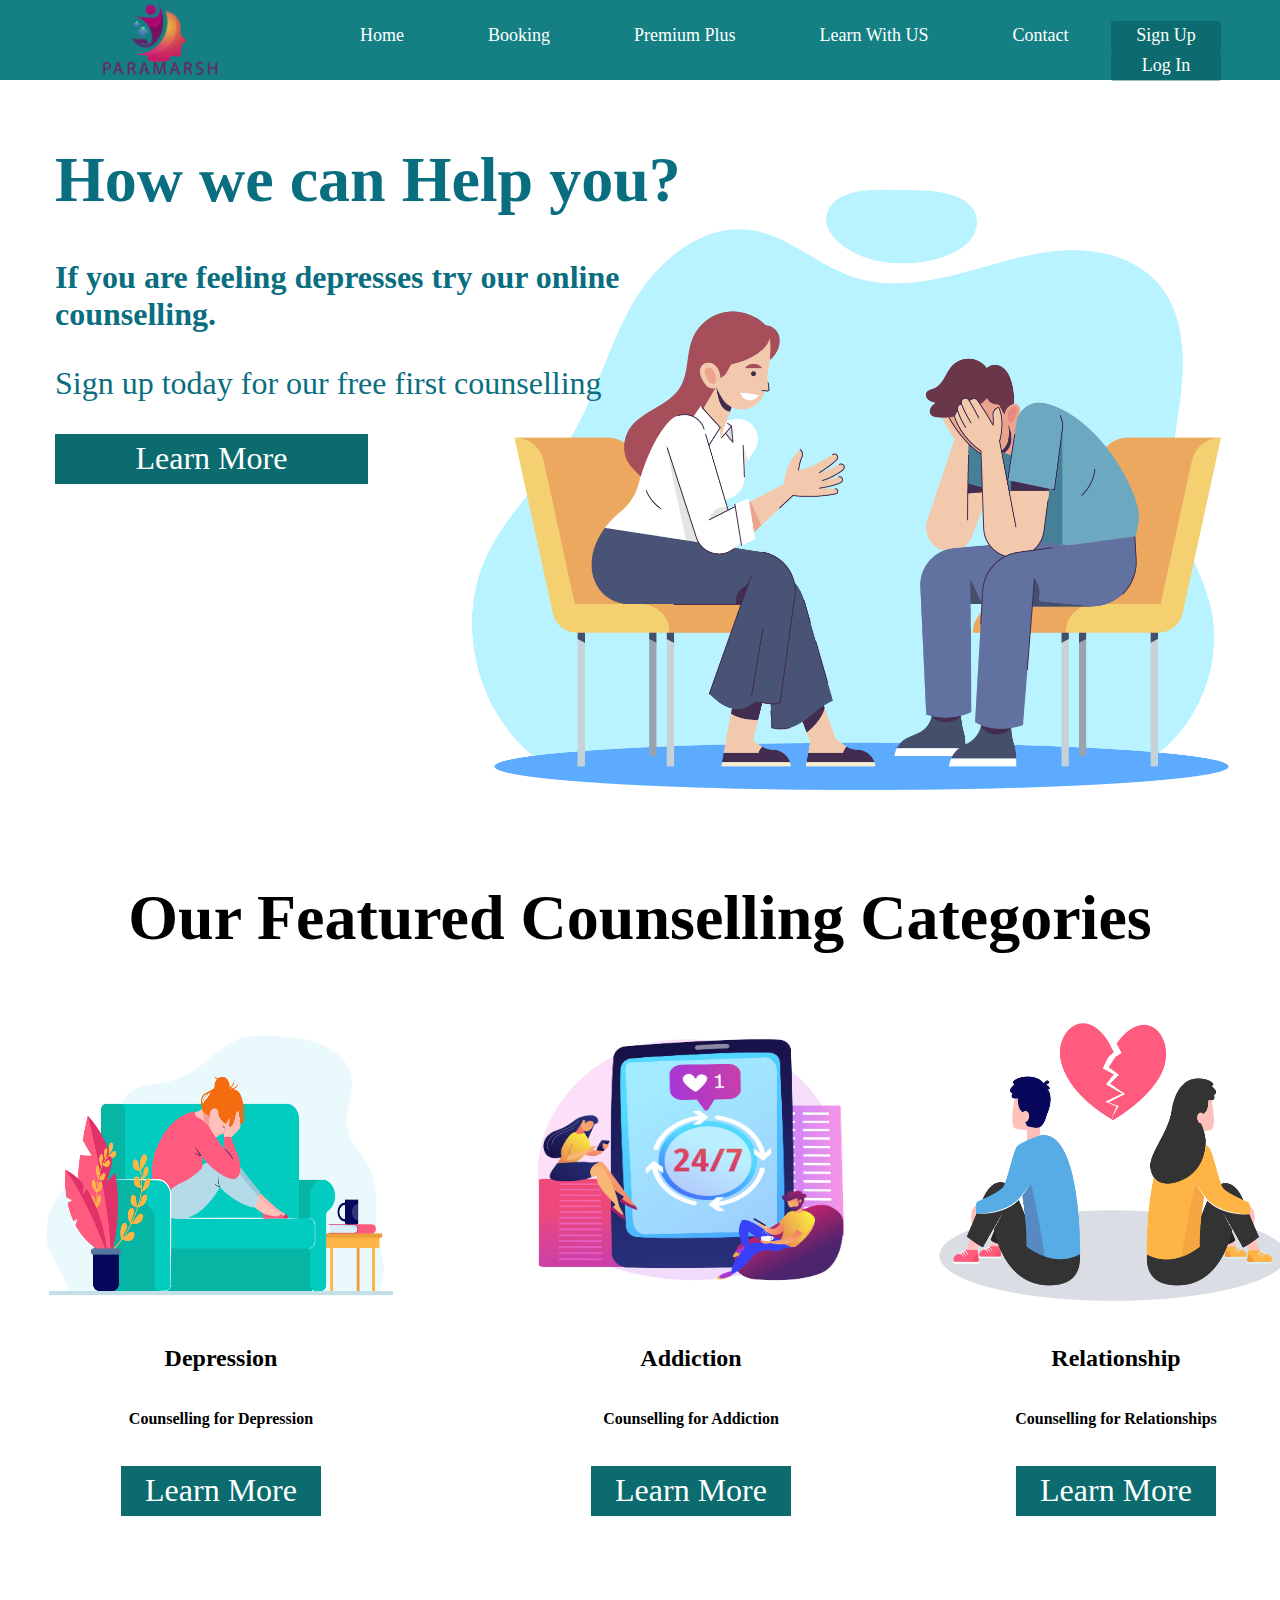
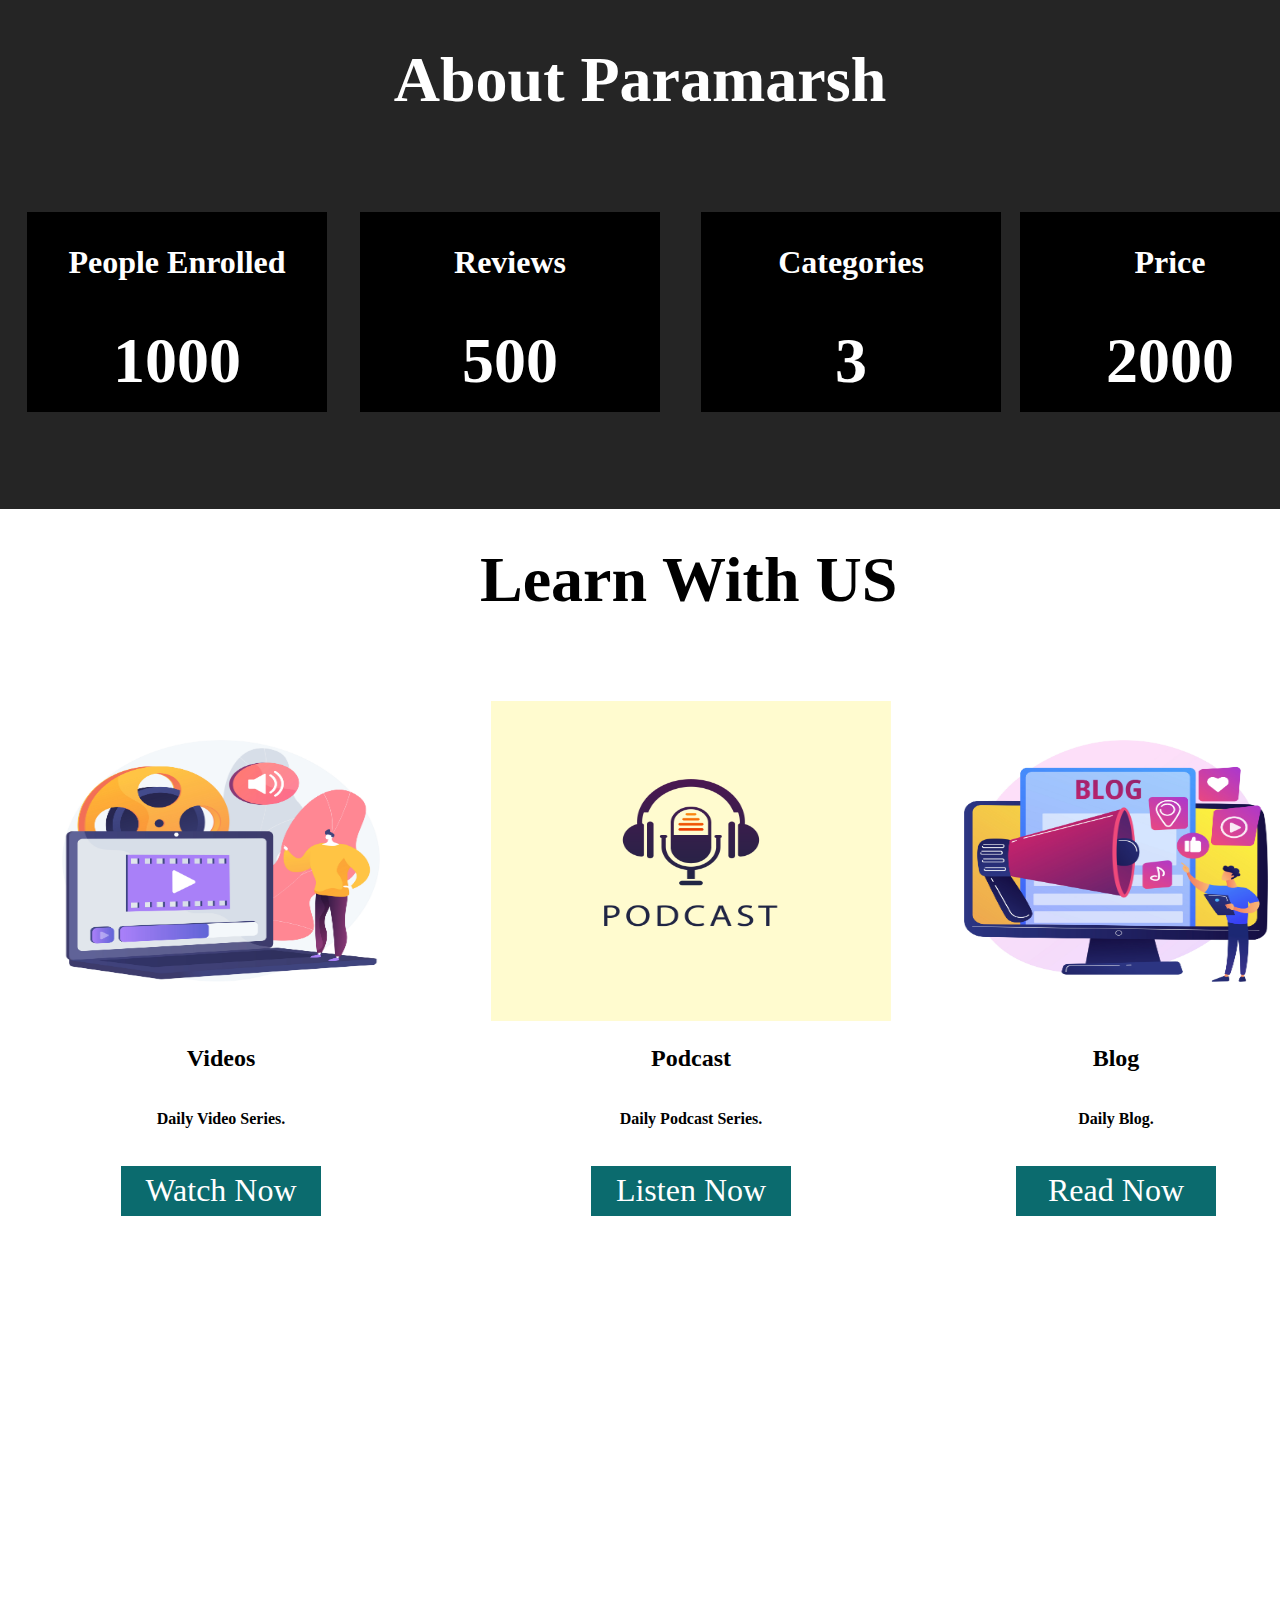
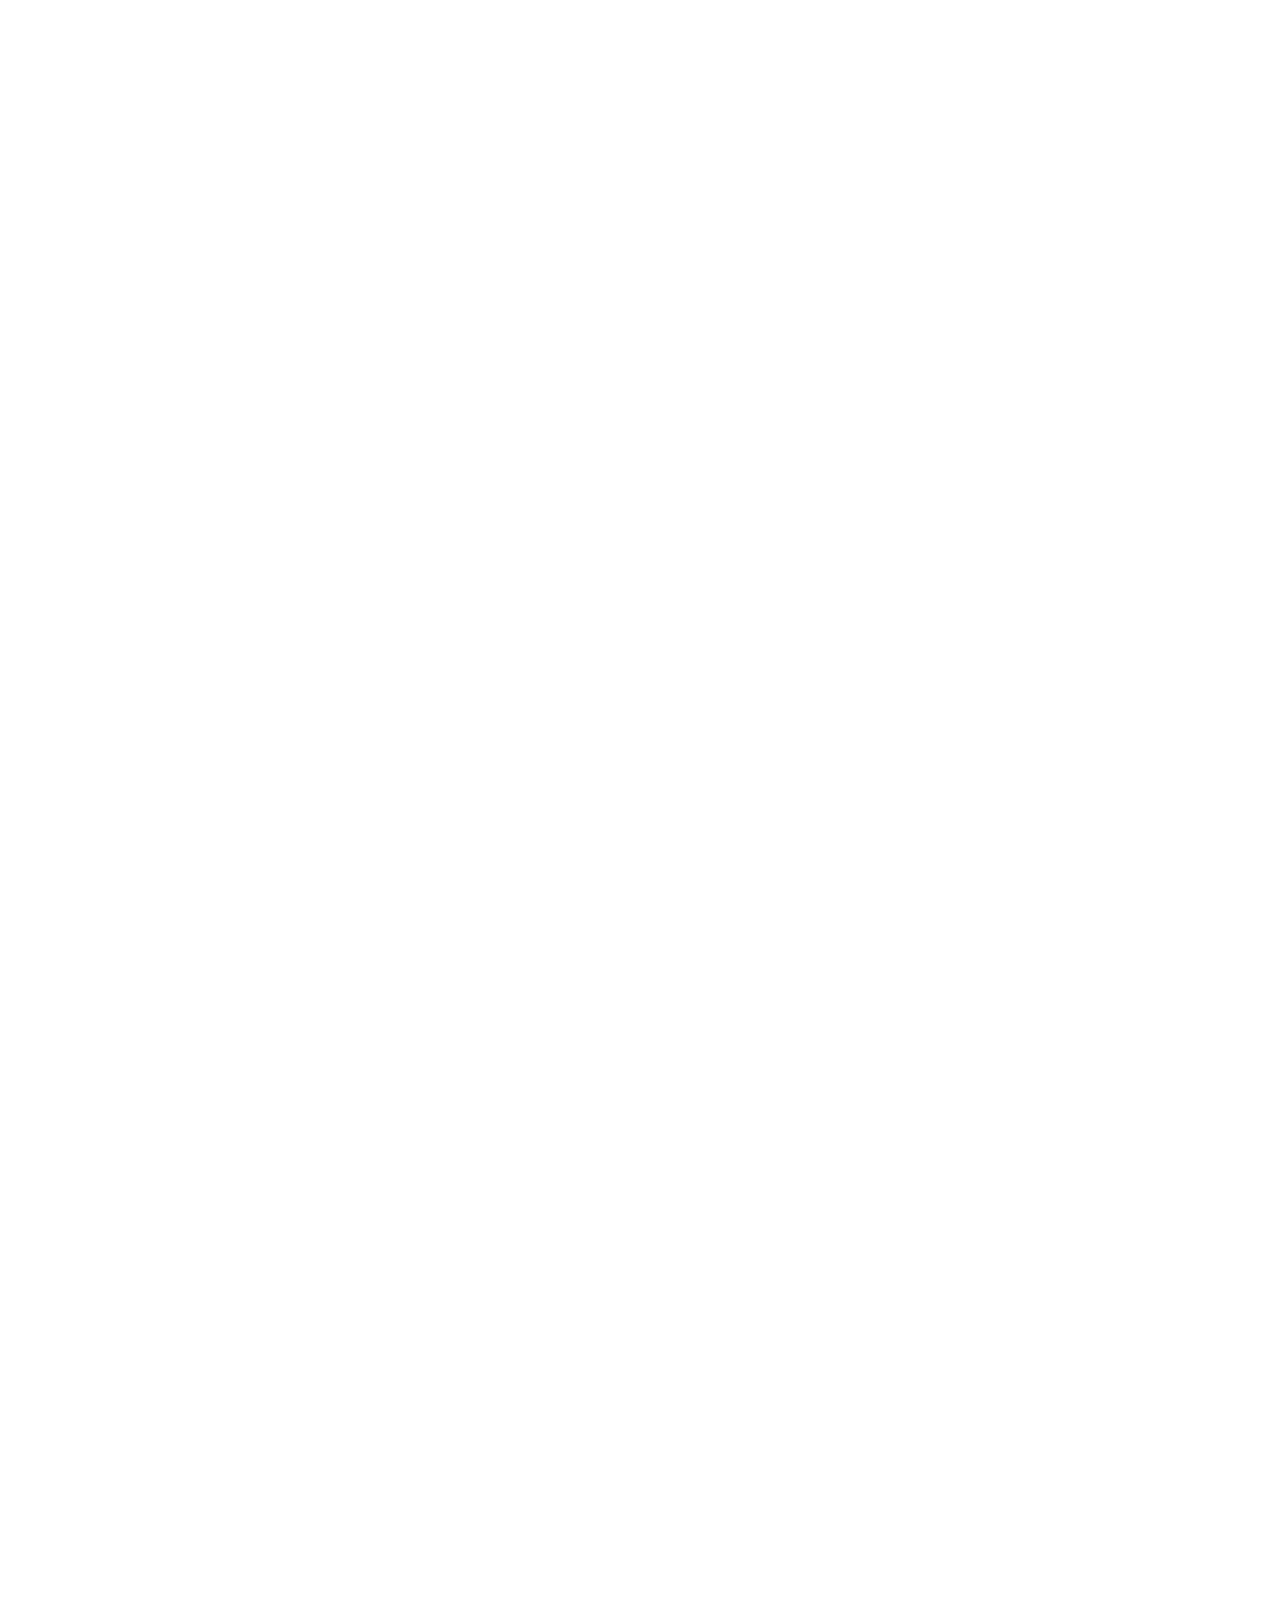
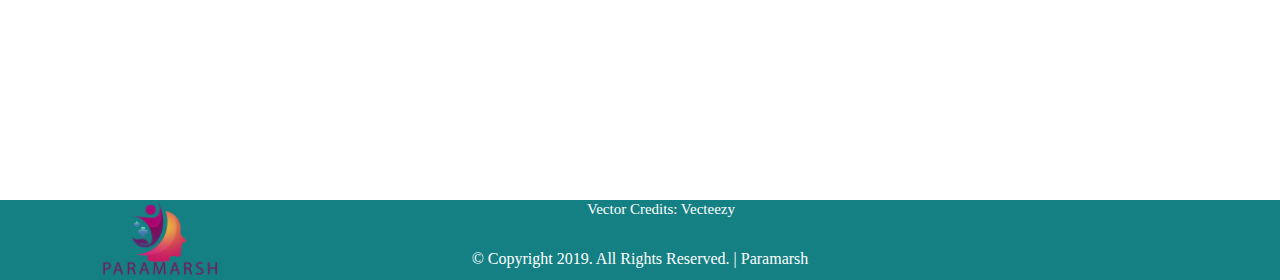
<file: index.html>
<!DOCTYPE html>
<html>
<head>

	<title>Paramarsh | Home</title>

	<!-- Start Normalize CSS -->
	<link rel="stylesheet" type="text/css" href="css/normalize.css">

	<!-- Start Custom CSS -->
	<link rel="stylesheet" type="text/css" href="css/home.css">

	<!-- Start Global CSS -->
	<link rel="stylesheet" type="text/css" href="css/global.css">

</head>
<body>

	<header>
		
		<img id="logo" src="img/logo.png">

		<nav>
			<a href="index.html">Home</a>
			<a href="techsupport.html">Booking</a>
			<a href="premiumplus.html">Premium Plus</a>
			<a href="learntech.html">Learn With US</a> 
			<a href="contact.html">Contact</a>
			
				<div class="nav-right">
					<form action="/premiumplus.html" method="get">
				
						<button class="btn" >Sign Up</button>
						<button class="btn">Log In</button>
						
				</form>
					
	
				</div>
		
			
		
			
		</nav>

	</header>

	<section id="slideshow">

		<section id="content">
			
			<h1>How we can Help you?</h1>

			<h3>If you are feeling depresses try our online <br> counselling. </h3>

			<p>Sign up today for our free first counselling</p>

			<button>Learn More</button>

		</section>

		
		<img id="slide" src="img/home.png">

	</section>

	<section id="courses">
		
		<center><h1>Our Featured Counselling Categories</h1></center>

		<div class="course">
			
			<img src="img/depressed.jpg">

			<center><h2>Depression</h2></center>

			<center><h6>Counselling for Depression</h6></center>

			<center><button>Learn More</button></center>

		</div>

		<div class="course2">
			
			<img src="img/addiction.jpg">

			<center><h2>Addiction</h2></center>

			<center><h6>Counselling for Addiction</h6></center>

			<center><button>Learn More</button></center>

		</div>

		<div class="course3">
			
			<img src="img/breakup.jpg">

			<center><h2>Relationship</h2></center>

			<center><h6>Counselling for Relationships</h6></center>

			<center><button>Learn More</button></center>

		</div>

	</section>

	<section id="about">
		
		<div class="about">
			
			<h1>About Paramarsh</h1>

		</div>

		<div class="students">
			
			<h3>People Enrolled</h3>

			<h1>1000</h1>

		</div>

		<div class="reviews">
			
			<h3>Reviews</h3>

			<h1>500</h1>

		</div>

		<div class="courses">
			
			<h3>Categories</h3>

			<h1>3</h1>

		</div>

		<div class="content">
			
			<h3>Price</h3>

			<h1>2000</h1>

		</div>


	</section>

	<section id="learntech">
		
		<center><h1 class="h1lt">Learn With US</h1></center>

		<div class="learntechnow">
			
			<img src="img/video.jpg">

			<center><h2>Videos</h2></center>

			<center><h6>Daily Video Series. </h6></center>

			<center><button>Watch Now</button></center>

		</div>

		<div class="learntechpodcast">
			
			<img src="img/podcast.png">

			<center><h2>Podcast</h2></center>

			<center><h6>Daily Podcast Series.</h6></center>

			<center><button>Listen Now</button></center>

		</div>

		<div class="learntechblog">
			
			<img src="img/blog.jpg">

			<center><h2>Blog</h2></center>

			<center><h6>Daily Blog.</h6></center>

			<center><button>Read Now</button></center>

		</div>

	</section>

	<footer>
		
		<img id="logo" src="img/logo.png">
		<div class="footer">
			
			<a href="https://www.vecteezy.com/free-vector/typewriter">Vector Credits: Vecteezy</a>
		</div>
		<p id="footer">© Copyright 2019. All Rights Reserved. | Paramarsh</p>
		

	</footer>

	 

</body>
</html>
</file>
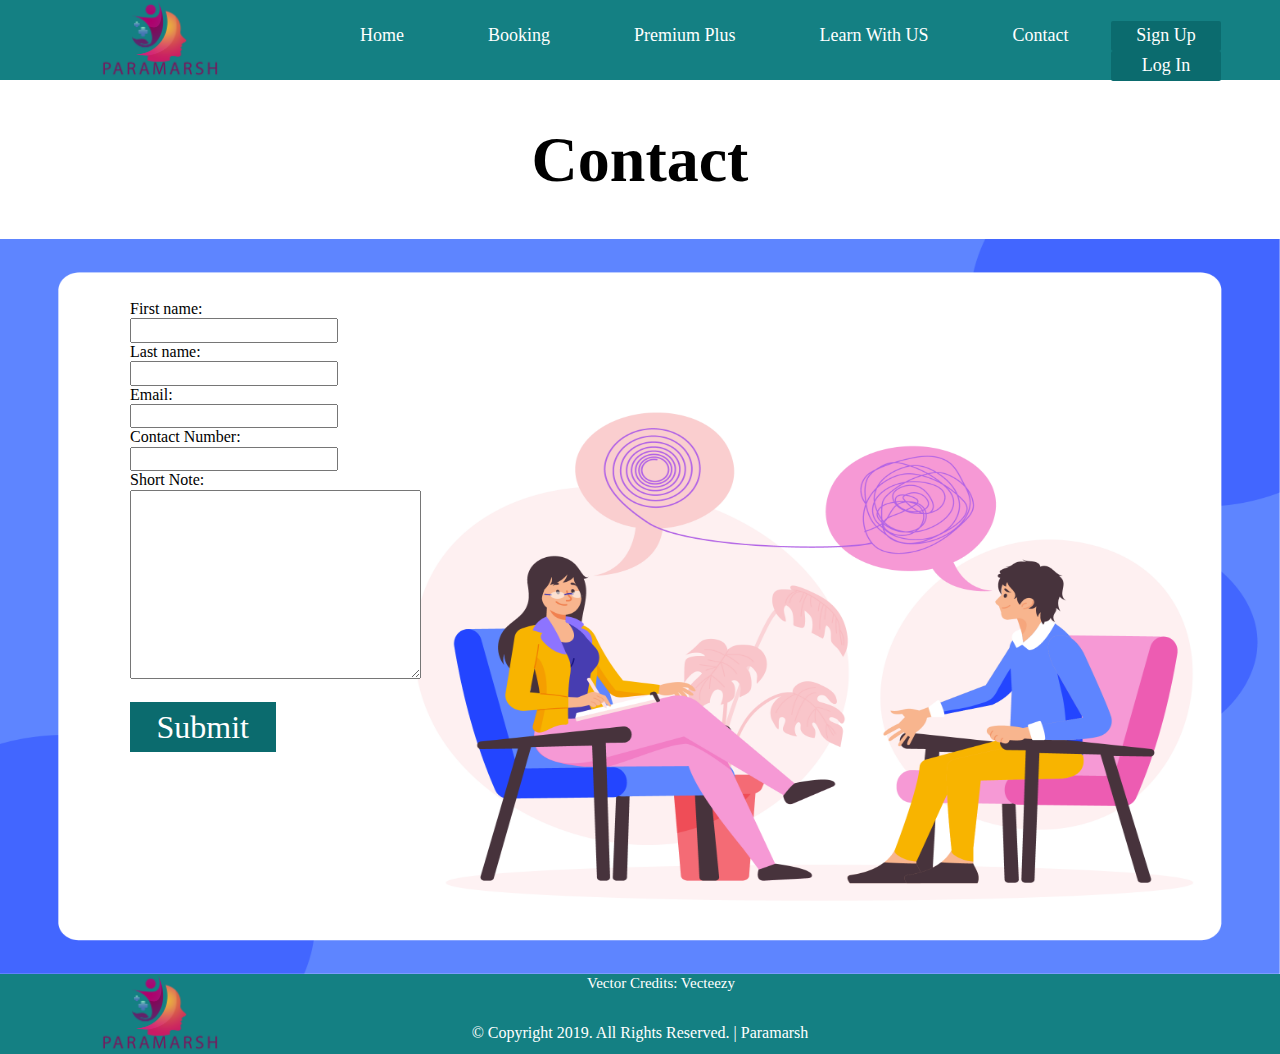
<file: contact.html>
<!DOCTYPE html>
<html>
<head>

	<title>Paramarsh | Contact</title>

	<!-- Start Normalize CSS -->
	<link rel="stylesheet" type="text/css" href="css/normalize.css">

	<!-- Start Custom CSS -->
	<link rel="stylesheet" type="text/css" href="css/contact.css">

	<!-- Start Global CSS -->
	<link rel="stylesheet" type="text/css" href="css/global.css">



</head>
<body>

	<header>
		
		<img id="logo" src="img/logo.png">

		<nav>
			<a href="index.html">Home</a>
			<a href="techsupport.html">Booking</a>
			<a href="premiumplus.html">Premium Plus</a>
			<a href="learntech.html">Learn With US</a> 
			<a href="contact.html">Contact</a>
			<div class="nav-right">
				<form action="/premiumplus.html" method="get">
			
					<button class="btn" >Sign Up</button>
					<button class="btn">Log In</button>
					
			</form>
				

			</div>
		</nav>

	</header>

	 <center><h1 class="h1lt">Contact</h1></center>
	 <img id="slide" src="img/Counselers.png">
	

	 <form class="form">
  First name:<br>
  <input type="text" name="firstname" value="">
  <br>
  Last name:<br>
  <input type="text" name="lastname" value="">
  <br>
  Email:<br>
  <input type="text" name="email" value=""><br>
  Contact Number: <br>
  <input type="text" name="email" value="">
  <br>
  Short Note:
  <br>
   <textarea name="message" rows="10" cols="30"> 
</textarea> 
  <br><br>
  <button>Submit</button>
</form> 

<footer>
		
	<img id="logo" src="img/logo.png">
	<div class="footer">
		
		<a href="https://www.vecteezy.com/free-vector/typewriter">Vector Credits: Vecteezy</a>
	</div>
	<p id="footer">© Copyright 2019. All Rights Reserved. | Paramarsh</p>
	

</footer>

	 

</body>
</html>
</file>
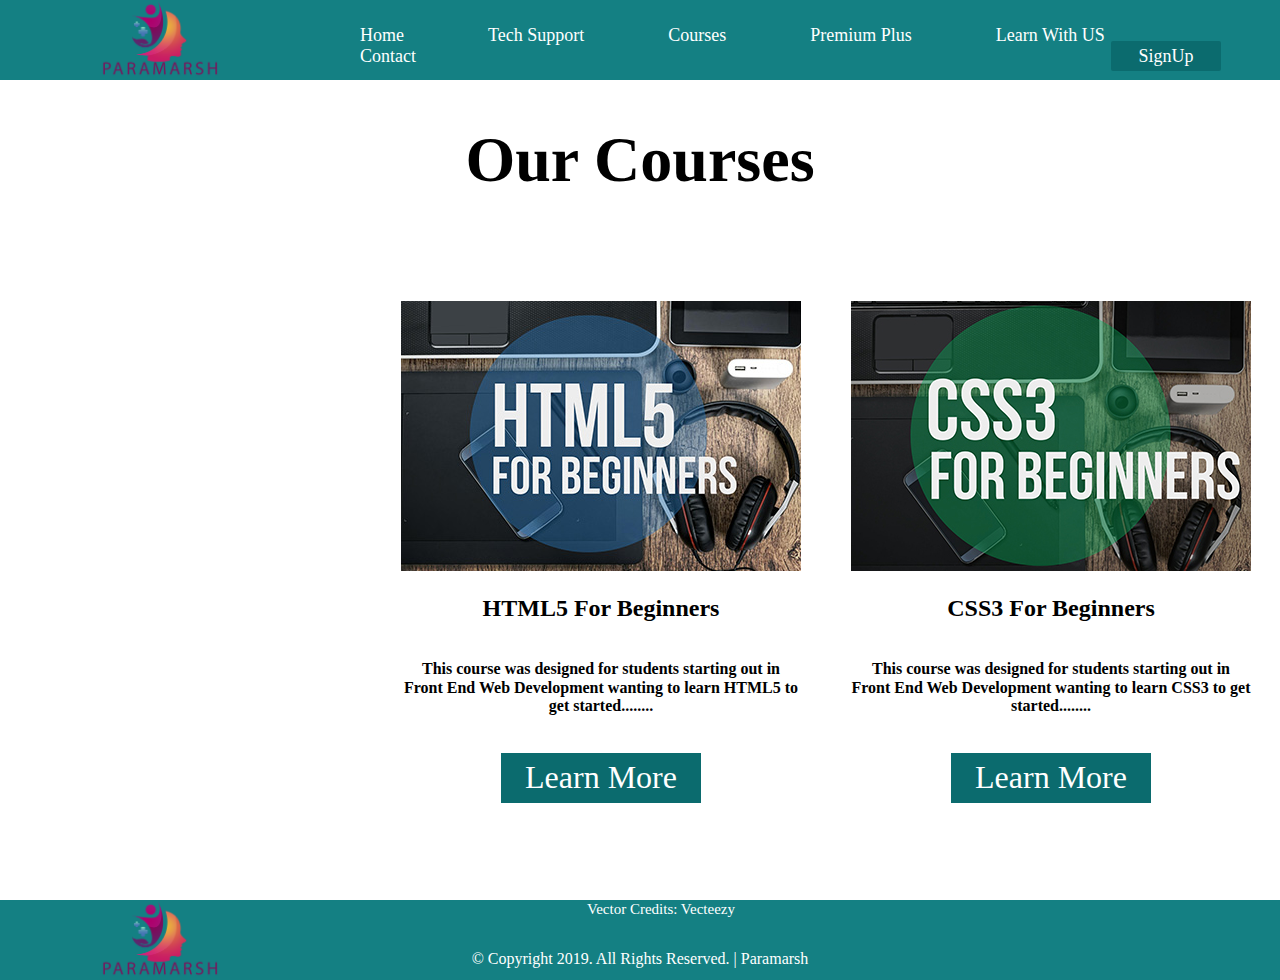
<file: courses.html>
<!DOCTYPE html>
<html>
<head>

	<title>LearnTech Plus | Courses</title>

	<!-- Start Normalize CSS -->
	<link rel="stylesheet" type="text/css" href="css/normalize.css">

	<!-- Start Custom CSS -->
	<link rel="stylesheet" type="text/css" href="css/courses.css">

	<!-- Start Global CSS -->
	<link rel="stylesheet" type="text/css" href="css/global.css">

</head>
<body>

	<header>
		
		<img id="logo" src="img/logo.png">

		<nav>
			<a href="index.html">Home</a>
			<a href="techsupport.html">Tech Support</a>
			<a href="courses.html">Courses</a>
			<a href="premiumplus.html">Premium Plus</a>
			<a href="learntech.html">Learn With US</a> 
			<a href="contact.html">Contact</a>
			<div class="nav-right">
				<form action="/premiumplus.html" method="get">
				
					<button class="btn">SignUp</button>
				</form>
	
			</div>
		</nav>

	</header>

 

	<section id="courses">
		
		<center><h1>Our Courses</h1></center>

		<div class="course">
			
			<img src="img/course-01.jpg">

			<center><h2>HTML5 For Beginners</h2></center>

			<center><h6>This course was designed for students starting out in Front End Web Development wanting to learn HTML5 to get started........</h6></center>

			<center><button>Learn More</button></center>

		</div>

		<div class="course2">
			
			<img src="img/course-02.jpg">

			<center><h2>CSS3 For Beginners</h2></center>

			<center><h6>This course was designed for students starting out in Front End Web Development wanting to learn CSS3 to get started........</h6></center>

			<center><button>Learn More</button></center>

		</div>

		<div class="course3">
			
			<img src="img/course-03.jpg">

			<center><h2>JavaScript For Beginners</h2></center>

			<center><h6>This course was designed for students starting out in Front End Web Development wanting to learn JavaScript to get started........</h6></center>

			<center><button>Learn More</button></center>

		</div>

	</section>

	 

	 
	<footer>
		
		<img id="logo" src="img/logo.png">
		<div class="footer">
			
			<a href="https://www.vecteezy.com/free-vector/typewriter">Vector Credits: Vecteezy</a>
		</div>
		<p id="footer">© Copyright 2019. All Rights Reserved. | Paramarsh</p>
		

	</footer>

	 

</body>
</html>
</file>
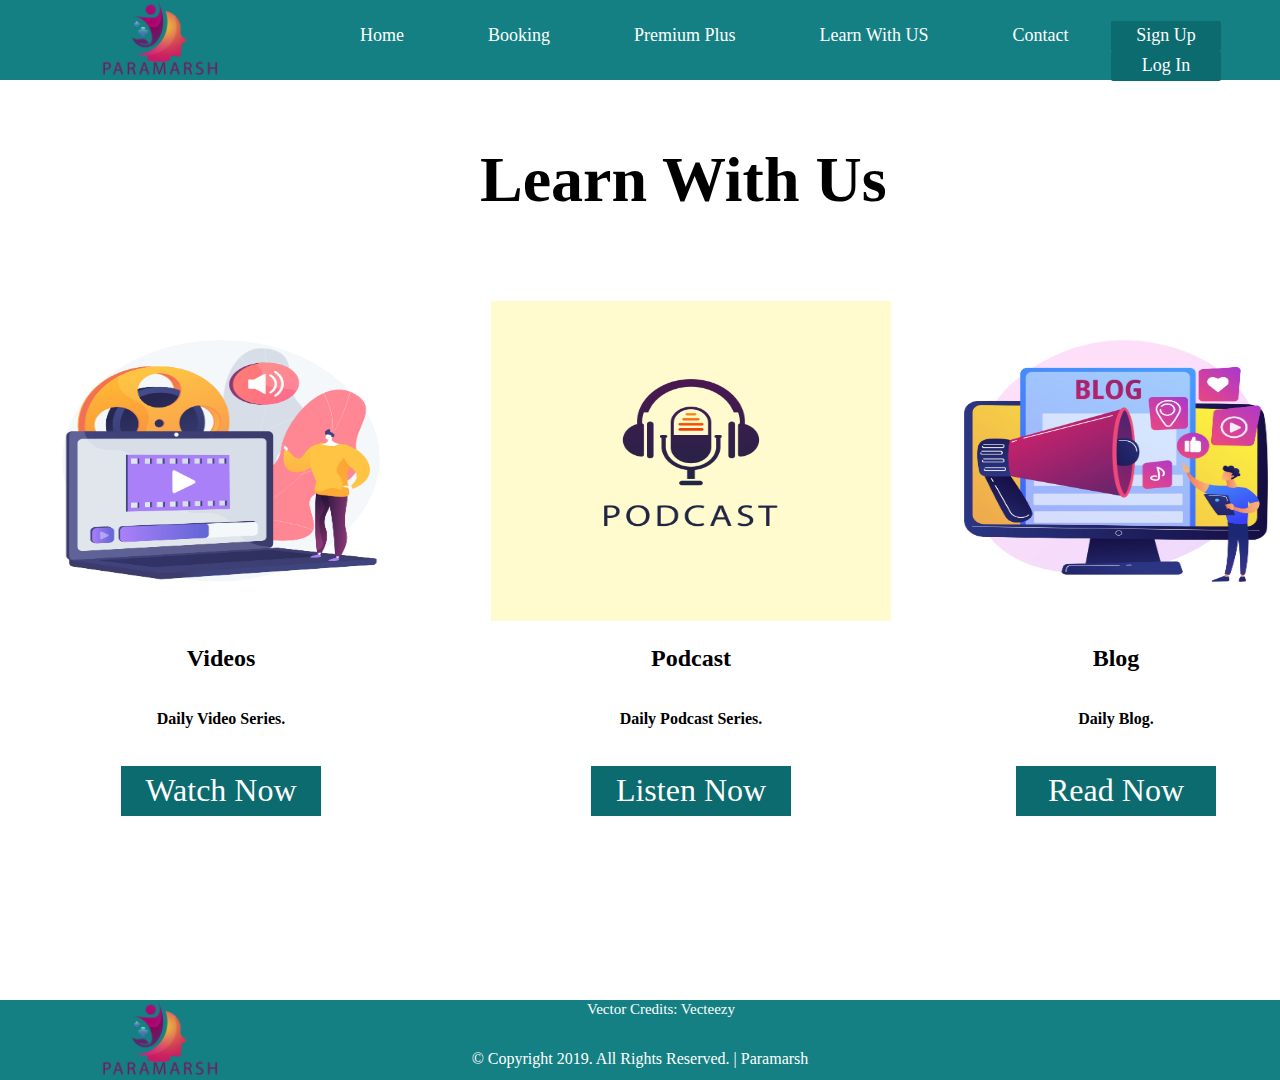
<file: learntech.html>
<!DOCTYPE html>
<html>
<head>

	<title>Paramarsh | Learn With US</title>

	<!-- Start Normalize CSS -->
	<link rel="stylesheet" type="text/css" href="css/normalize.css">

	<!-- Start Custom CSS -->
	<link rel="stylesheet" type="text/css" href="css/learntech.css">

	<!-- Start Global CSS -->
	<link rel="stylesheet" type="text/css" href="css/global.css">

</head>
<body>

	<header>
		
		<img id="logo" src="img/logo.png">

		<nav>
			<a href="index.html">Home</a>
			<a href="techsupport.html">Booking</a>
			<a href="premiumplus.html">Premium Plus</a>
			<a href="learntech.html">Learn With US</a> 
			<a href="contact.html">Contact</a>
			<div class="nav-right">
				<form action="/premiumplus.html" method="get">
			
					<button class="btn" >Sign Up</button>
					<button class="btn">Log In</button>
					
			</form>
				

			</div>
		</nav>

	</header>
	<section id="learntech">
		
		<center><h1 class="h1lt">Learn With Us</h1></center>

		<div class="learntechnow">
			
			<img src="img/video.jpg">

			<center><h2>Videos</h2></center>

			<center><h6>Daily Video Series. </h6></center>

			<center><button>Watch Now</button></center>

		</div>

		<div class="learntechpodcast">
			
			<img src="img/podcast.png">

			<center><h2>Podcast</h2></center>

			<center><h6>Daily Podcast Series.</h6></center>

			<center><button>Listen Now</button></center>

		</div>

		<div class="learntechblog">
			
			<img src="img/blog.jpg">

			<center><h2>Blog</h2></center>

			<center><h6>Daily Blog.</h6></center>

			<center><button>Read Now</button></center>

		</div>

	</section>
	 

	 

	 

	

	<footer>
		
		<img id="logo" src="img/logo.png">
		<div class="footer">
			
			<a href="https://www.vecteezy.com/free-vector/typewriter">Vector Credits: Vecteezy</a>
		</div>
		<p id="footer">© Copyright 2019. All Rights Reserved. | Paramarsh</p>
		

	</footer>

	 

</body>
</html>
</file>
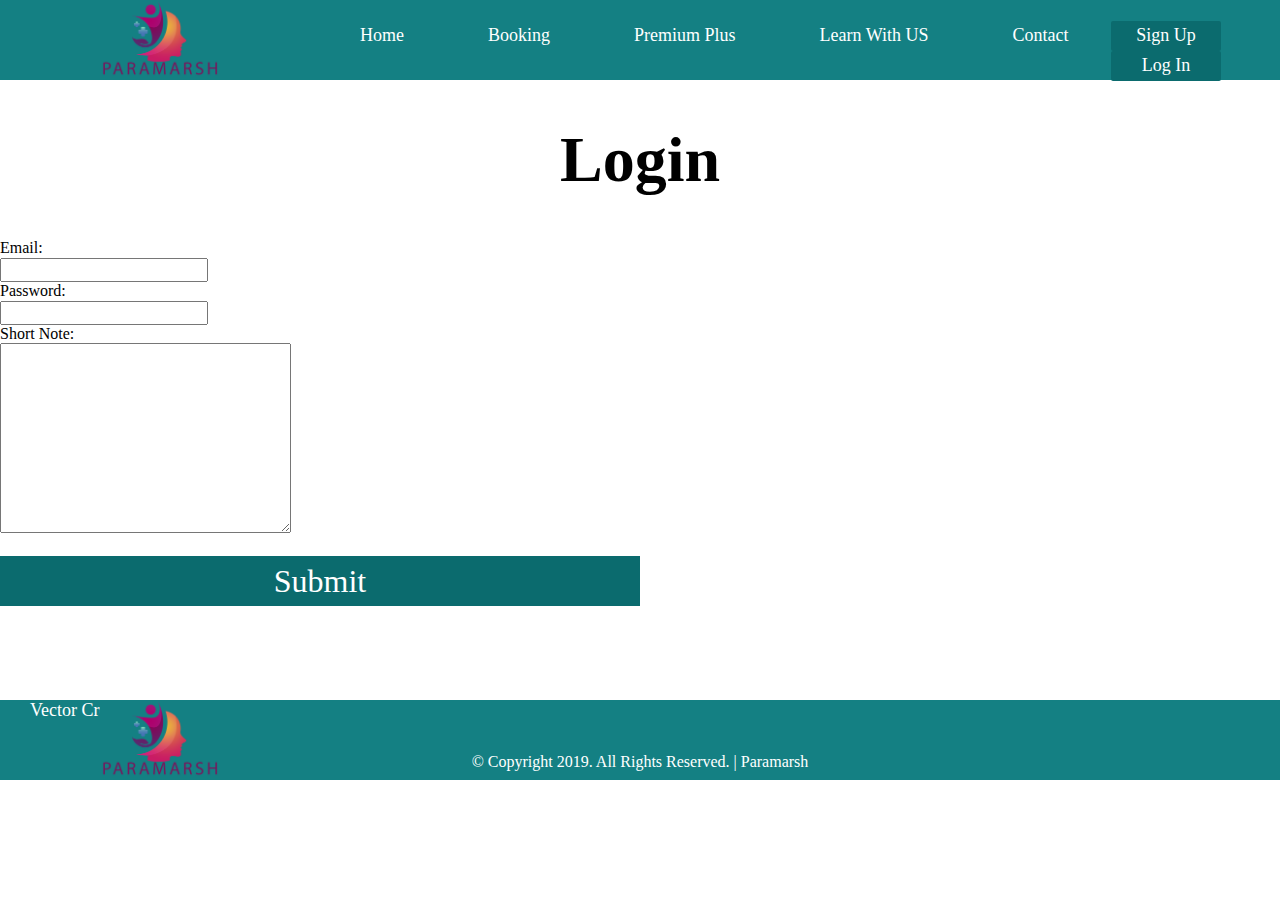
<file: login.html>
<!DOCTYPE html>
<html>
<head>

	<title>Paramarsh| Premium Plus</title>

	<!-- Start Normalize CSS -->
	<link rel="stylesheet" type="text/css" href="css/normalize.css">

	<!-- Start Custom CSS -->
	<link rel="stylesheet" type="text/css" href="css/premiumplus.css">

	<!-- Start Global CSS -->
	<link rel="stylesheet" type="text/css" href="css/global.css">

</head>
<body>

	<header>
		
		<img id="logo" src="img/logo.png">

		<nav>
			<a href="index.html">Home</a>
			<a href="techsupport.html">Booking</a>
			<a href="premiumplus.html">Premium Plus</a>
			<a href="learntech.html">Learn With US</a> 
			<a href="contact.html">Contact</a>
			<div class="nav-right">
                <form action="/premiumplus.html" method="get">
            
                    <button class="btn" >Sign Up</button>
                    <button class="btn">Log In</button>
                    
            </form>
                

            </div>
		</nav>

	</header>

 

	<section id="input">
		
		<center><h1>Login</h1></center>

		<form>
           Email:<br>
            <input type="text" name="email" value=""><br>
            Password: <br>
            <input type="password" name="password" value="">
            <br>
            Short Note:
            <br>
             <textarea name="message" rows="10" cols="30"> 
          </textarea> 
            <br><br>
            <button>Submit</button>
          </form> 

		

		

	</section>

	 

	 
	<footer>
		
		<img id="logo" src="img/logo.png">
		<a href="https://www.vecteezy.com/free-vector/typewriter">Vector Credits: Vecteezy</a>

		<p id="footer">© Copyright 2019. All Rights Reserved. | Paramarsh</p>

	</footer>

	 

</body>
</html>
</file>
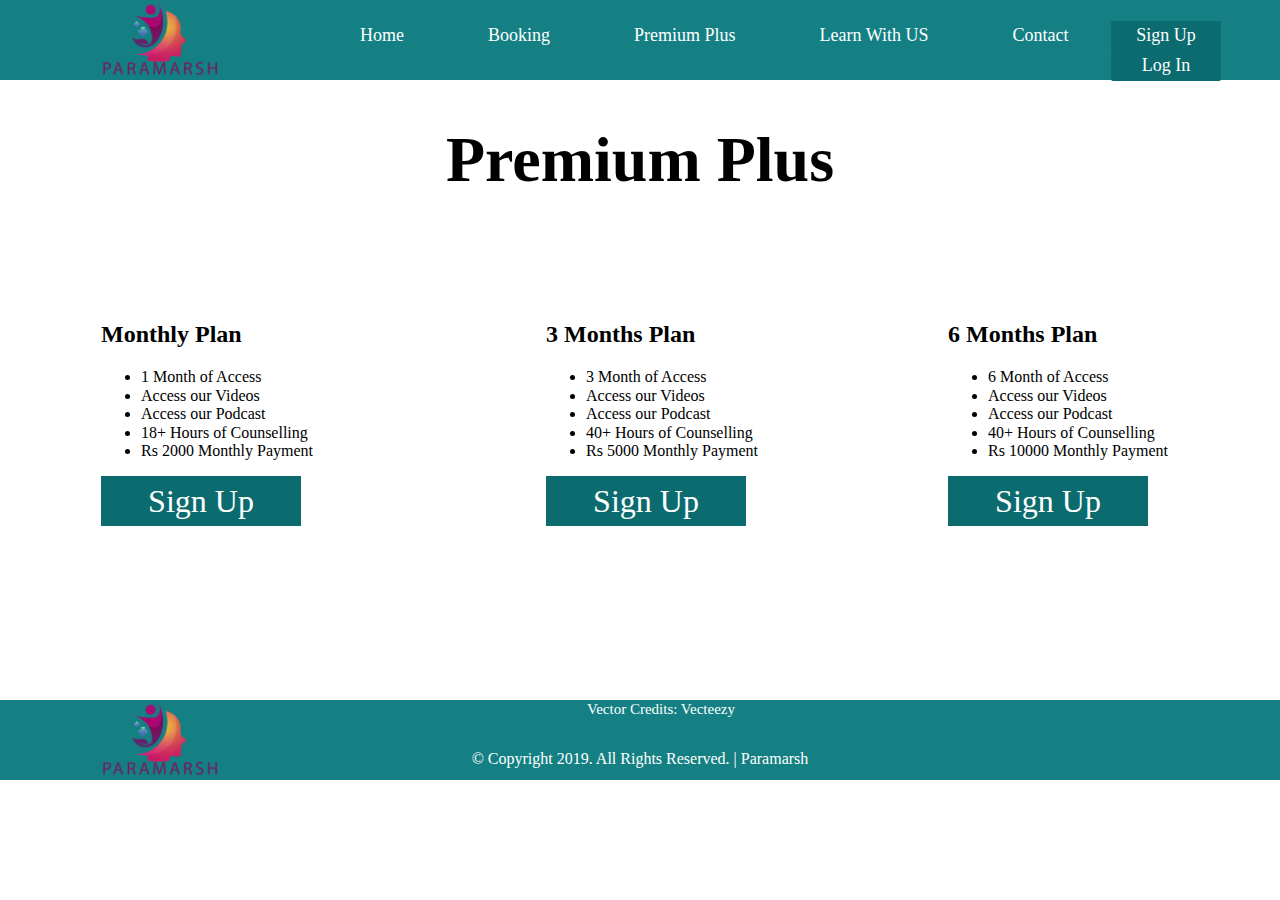
<file: premiumplus.html>
<!DOCTYPE html>
<html>
<head>

	<title>Paramarsh| Premium Plus</title>

	<!-- Start Normalize CSS -->
	<link rel="stylesheet" type="text/css" href="css/normalize.css">

	<!-- Start Custom CSS -->
	<link rel="stylesheet" type="text/css" href="css/premiumplus.css">

	<!-- Start Global CSS -->
	<link rel="stylesheet" type="text/css" href="css/global.css">

</head>
<body>

	<header>
		
		<img id="logo" src="img/logo.png">

		<nav>
			<a href="index.html">Home</a>
			<a href="techsupport.html">Booking</a>
			<a href="premiumplus.html">Premium Plus</a>
			<a href="learntech.html">Learn With US</a> 
			<a href="contact.html">Contact</a>
			<div class="nav-right">
				<form action="/premiumplus.html" method="get">
			
					<button class="btn" >Sign Up</button>
					<button class="btn">Log In</button>
					
			</form>
				

			</div>
		</nav>

	</header>

 

	<section id="courses">
		
		<center><h1>Premium Plus</h1></center>

		<div class="monthly">
			 

			<h2>Monthly Plan</h2>

			<ul>
				<li>1 Month of Access</li>
				<li>Access our Videos</li>
				<li>Access our Podcast</li>
				<li>18+ Hours of Counselling</li>
				<li>Rs 2000 Monthly Payment</li>
			</ul>
 
			<button>Sign Up</button>

		</div>

		<div class="annual">
			 

			<h2>3 Months Plan</h2>

			<ul>
				<li>3 Month of Access</li>
				<li>Access our Videos</li>
				<li>Access our Podcast</li>
				<li>40+ Hours of Counselling</li>
				<li>Rs 5000 Monthly Payment</li>
			</ul>
 
			<button>Sign Up</button>

		</div>

		<div class="lifetime">
			 

			<h2>6 Months Plan</h2>

			<ul>
				<li>6 Month of Access</li>
				<li>Access our Videos</li>
				<li>Access our Podcast</li>
				<li>40+ Hours of Counselling</li>
				<li>Rs 10000 Monthly Payment</li>
			</ul>
 
			<button>Sign Up</button>

		</div>

	</section>

	 

	 
	<footer>
		
		<img id="logo" src="img/logo.png">
		<div class="footer">
			
			<a href="https://www.vecteezy.com/free-vector/typewriter">Vector Credits: Vecteezy</a>
		</div>
		<p id="footer">© Copyright 2019. All Rights Reserved. | Paramarsh</p>
		

	</footer>

	 

</body>
</html>
</file>
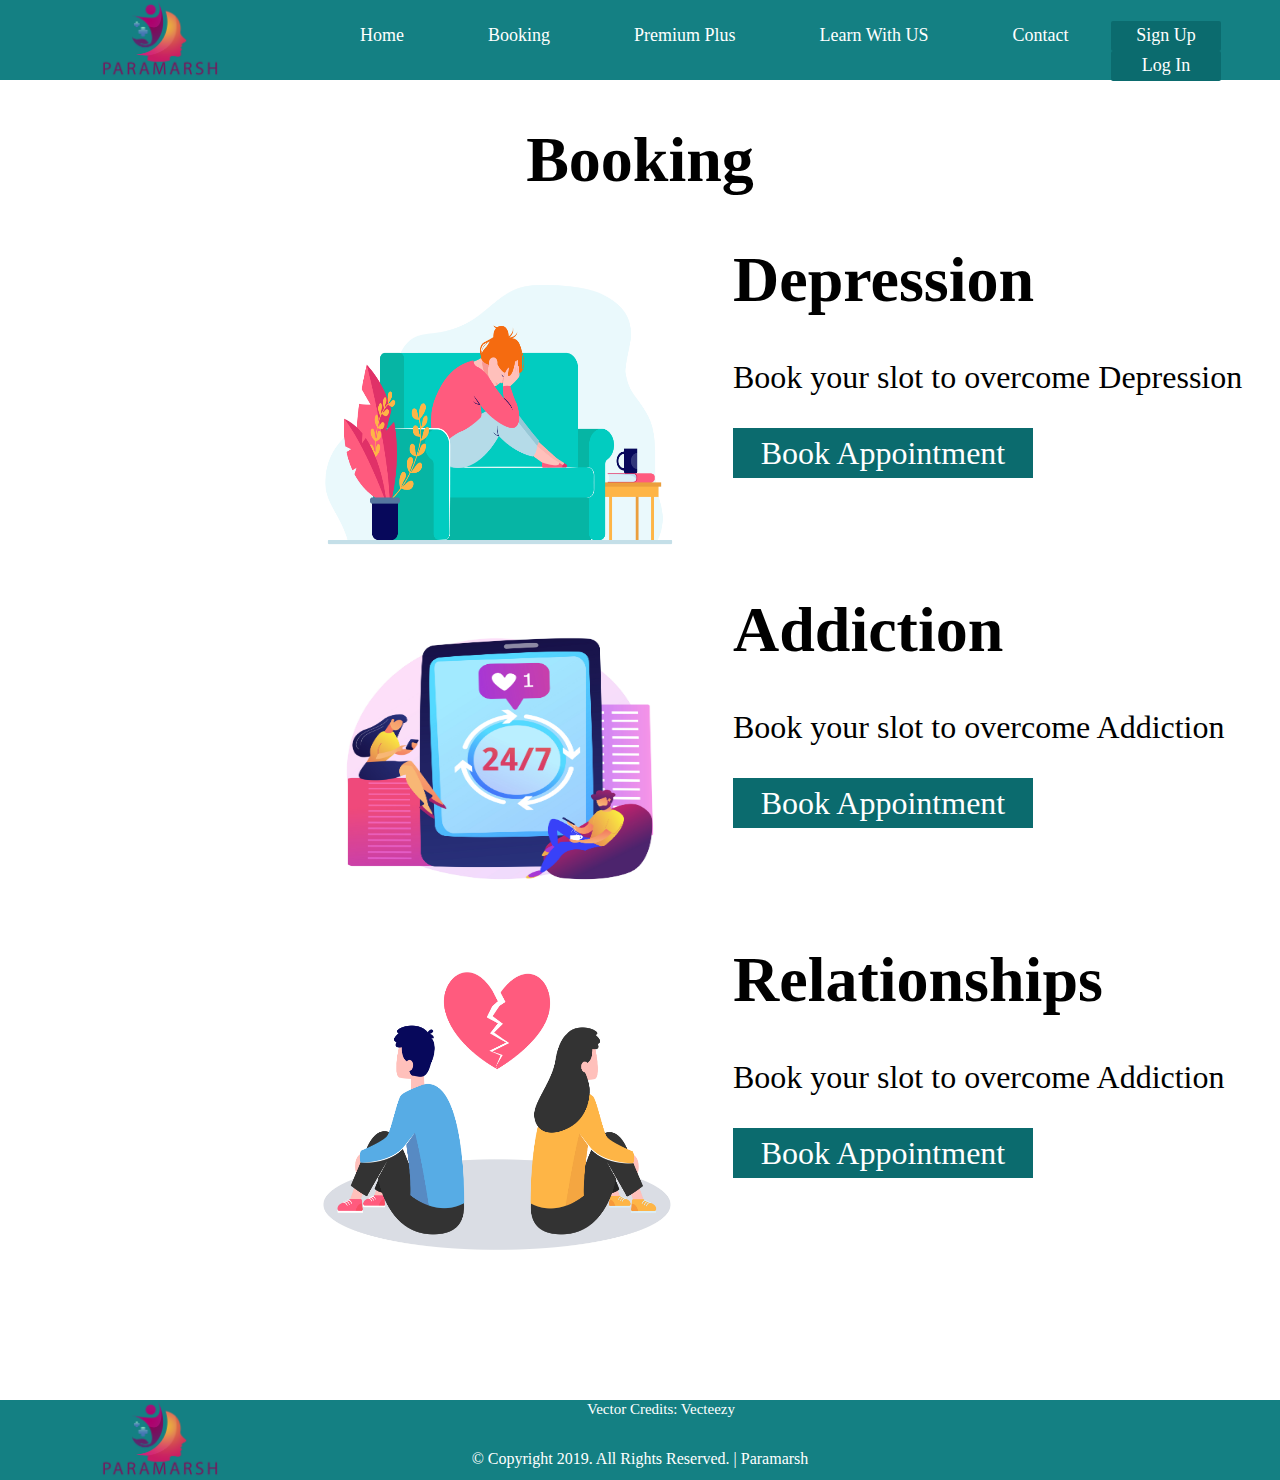
<file: techsupport.html>
<!DOCTYPE html>
<html>
<head>

	<title>Paramarsh | Booking</title>

	<!-- Start Normalize CSS -->
	<link rel="stylesheet" type="text/css" href="css/normalize.css">

	<!-- Start Tech Support CSS -->
	<link rel="stylesheet" type="text/css" href="css/techsupport.css">

	<!-- Start Global CSS -->
	<link rel="stylesheet" type="text/css" href="css/global.css">
	
</head>
<body>

	<header>
		
		<img id="logo" src="img/logo.png">

		<nav>
			<a href="index.html">Home</a>
			<a href="techsupport.html">Booking</a>
			<a href="premiumplus.html">Premium Plus</a>
			<a href="learntech.html">Learn With US</a> 
			<a href="contact.html">Contact</a>
			<div class="nav-right">
				<form action="/premiumplus.html" method="get">
			
					<button class="btn" >Sign Up</button>
					<button class="btn">Log In</button>
					
			</form>
				

			</div>
		</nav>

	</header>

	

	<section id="techsupport">
		
		<center><h1>Booking</h1></center>

		<div class="computersupport">
			
			<img id="computer" src="img/depressed.jpg">

			<div class="text">
				<h1>Depression</h1>

				<p>Book your slot to overcome Depression</p>

				<button>Book Appointment</button>
			</div>

		</div>

		<div class="computersupport2">
			
			<img id="computer2" src="img/addiction.jpg">

			<div class="text2">
				<h1>Addiction</h1>

				<p>Book your slot to overcome Addiction</p>

				<button>Book Appointment</button>
			</div>

		</div>

		<div class="computersupport3">
			
			<img id="computer3" src="img/breakup.jpg">

			<div class="text3">
				<h1>Relationships</h1>

				<p>Book your slot to overcome Addiction</p>

				<button>Book Appointment</button>
			</div>

		</div>



	</section>

	 
	 

	<footer>
		
		<img id="logo" src="img/logo.png">
		<div class="footer">
			
			<a href="https://www.vecteezy.com/free-vector/typewriter">Vector Credits: Vecteezy</a>
		</div>
		<p id="footer">© Copyright 2019. All Rights Reserved. | Paramarsh</p>
		

	</footer>

	 

</body>
</html>
</file>
<file: css/home.css>
/*
====================================================================================================================================================================
                                                    Start Slideshow Properties 
====================================================================================================================================================================
*/
#logo{
    width: 121px;
}

section#content {
    color: rgb(9, 110, 128);
    position: absolute;
    top: 100px;
    left: 55px;

}

img#slide {
    width: 100%;
    height: auto;
}

/*
====================================================================================================================================================================
                                                    End Slideshow Properties 
====================================================================================================================================================================
*/


/*
====================================================================================================================================================================
                                                    Start Featured Courses Properties 
====================================================================================================================================================================
*/

div.course {
    width: 400px;
    height: 500px;
    background: white;
    border: 1px solid transparent;
    position: absolute;
    top: 1000px;
    left: 20px;
}
.course img {
    width: 400px;
    height: 320px;
}

div.course2 {
    width: 400px;
    height: 500px;
    background: white;
    border: 1px solid transparent;
    position: absolute;
    top: 1000px;
    left: 490px;
}
.course2 img {
    width: 400px;
    height: 320px;
}

div.course3 {
    width: 400px;
    height: 500px;
    background: white;
    border: 1px solid transparent;
    position: absolute;
    top: 1000px;
    left: 915px;
}
.course3 img {
    width: 400px;
    height: 320px;
}
h6 {
	font-size: 1em;
}

/*
====================================================================================================================================================================
                                                    End Featured Courses Properties 
====================================================================================================================================================================
*/


/*
====================================================================================================================================================================
                                                    Start About Section Properties 
====================================================================================================================================================================
*/

section#about {
    width: 100%;
    height: 509px;
    background: #252525;
    position: absolute;
    top: 1600px;
    left: 0;
}

div.about {
	color: white;
	text-align: center;
}

div.students {
    width: 300px;
    height: 200px;
    background: black;
    text-align: center;
    color: white;
    position: absolute;
    top: 212px;
    left: 27px;
}

div.reviews {
    width: 300px;
    height: 200px;
    background: black;
    text-align: center;
    color: white;
    position: absolute;
    top: 212px;
    left: 360px;
} 

div.courses {
    width: 300px;
    height: 200px;
    background: black;
    text-align: center;
    color: white;
    position: absolute;
    top: 212px;
    left: 701px;
}

div.content {
    width: 300px;
    height: 200px;
    background: black;
    text-align: center;
    color: white;
    position: absolute;
    top: 212px;
    left:1020px;
}

/*
====================================================================================================================================================================
                                                    End About Section Properties 
====================================================================================================================================================================
*/

/*
====================================================================================================================================================================
                                                    Start Learn Tech Section Properties 
====================================================================================================================================================================
*/

div.learntechnow {
    width: 400px;
    height: 500px;
    background: white;
    border: 1px solid transparent;
    position: absolute;
    top: 2300px;
    left: 20px;
}
.learntechnow img {
    width: 400px;
    height: 320px;
}

div.learntechpodcast {
    width: 400px;
    height: 500px;
    background: white;
    border: 1px solid transparent;
    position: absolute;
    top: 2300px;
    left: 490px;
}
.learntechpodcast img {
    width: 400px;
    height: 320px;
}

div.learntechblog {
    width: 400px;
    height: 500px;
    background: white;
    border: 1px solid transparent;
    position: absolute;
    top: 2300px;
    left: 915px;
}
.learntechblog img {
    width: 400px;
    height: 320px;
}

.h1lt {

    position: absolute;
    top: 2100px;
    left: 480px;

}
.footer a{
    margin-left: 557px;
    font-size: 15px;
}
.footer a:hover{
    color: white;
    background: transparent; 
   
  
}

/*
====================================================================================================================================================================
                                                    End Learn Tech Section Properties 
====================================================================================================================================================================
*/

/*
====================================================================================================================================================================
                                                    Start Footer
====================================================================================================================================================================
*/

footer {
    width: 100%;
    height: 80px;
    background:  #148083;
    position: absolute;
    top: 5000px;
    left: 0;
}

p#footer {
    text-align: center;
    color: white;
    margin-top: 32px;
    font-size: 1em;
}

/*
====================================================================================================================================================================
                                                    End Footer
====================================================================================================================================================================
*/
</file>
<file: css/global.css>
/*
====================================================================================================================================================================
                                                    Start Global Properties 
====================================================================================================================================================================
*/
body {
    font-family: roboto;
}
#logo{
    width: 121px;
}

header {
	width: 100%;
	height: 80px;
	background: #148083;
}

img#logo { 
    margin-left: 100px;
    margin-right: 100px;
    position: absolute;
    top: 0px;
    left: 0;
}

nav {
    display: inline-block;
    margin-left: 330px;
    margin-top: 25px;
}
.nav-right{
    margin-left: 775px;
    margin-top: -31px;
    padding: 6px;
    
}

a {
	color: white;
	text-decoration: none;
	font-weight: 2em;
    font-size: 18px;
	font-family: 'roboto';
    margin-top: 0px;
	margin-right: 20px;
    padding: 30px;
}

a:hover {
    color: white;
    background:  #05575a; 
    padding: 35px;
    margin-top: 0px;
	margin-right: 10px;
}

.btn{
    width: 110px;
    height: 30px;
    border-radius: 2px;
    font-size: 18px;
    
}

.footer a{
    margin-left: 557px;
    font-size: 15px;
}
.footer a:hover{
    color: white;
    background: transparent; 
   
  
}


button {
    width: 50%;
    height: 50px;
    background: #0b6b6e;
    color: white;
    font-size: 2em;
    border:none;
}

button:hover {
    background: #05575a; 
}

h1 {
    font-size: 4em;
}

h3 {
    font-size: 2em;
}

p {
    font-size: 2em;
}

/*
====================================================================================================================================================================
                                                    End Global Properties 
====================================================================================================================================================================
*/
</file>
<file: css/contact.css>
/*
====================================================================================================================================================================
                                                    Start Contact Page
====================================================================================================================================================================
*/

.form {
    display: inline-block;
    position: absolute;
    top: 300px;
    left: 130px;
}
img#slide {
    width: 100%;
    height: 735px;
}
#logo{
    width: 121px;
}

input {
    display: inline-block;
}

/*
====================================================================================================================================================================
                                                    End Contact Page
====================================================================================================================================================================
*/

/*
====================================================================================================================================================================
                                                    Start Footer
====================================================================================================================================================================
*/

footer {
    width: 100%;
    height: 80px;
    background: #148083;
    position: absolute;
    top: 974px!important;
    left: 0;
}

p#footer {
    text-align: center;
    color: white;
    margin-top: 32px;
    font-size: 1em;
}

/*
====================================================================================================================================================================
                                                    End Footer
====================================================================================================================================================================
*/
</file>
<file: css/courses.css>
/*
====================================================================================================================================================================
                                                    Start Courses Page 
====================================================================================================================================================================
*/

div.course {
    width: 400px;
    height: 500px;
    background: white;
    border: 1px solid transparent;
    position: absolute;
    top: 300px;
    left: 400px;
}

div.course2 {
    width: 400px;
    height: 500px;
    background: white;
    border: 1px solid transparent;
    position: absolute;
    top: 300px;
    left: 850px;
}

div.course3 {
    width: 400px;
    height: 500px;
    background: white;
    border: 1px solid transparent;
    position: absolute;
    top: 300px;
    left: 1300px;
}

h6 {
	font-size: 1em;
}

/*
====================================================================================================================================================================
                                                    End Courses Page 
====================================================================================================================================================================
*/

/*
====================================================================================================================================================================
                                                    Start Footer
====================================================================================================================================================================
*/

footer {
    width: 100%;
    height: 80px;
    background: #148083;
    position: absolute;
    top: 900px!important;
    left: 0;
}

p#footer {
    text-align: center;
    color: white;
    margin-top: 32px;
    font-size: 1em;
}

/*
====================================================================================================================================================================
                                                    End Footer
====================================================================================================================================================================
*/
</file>
<file: css/learntech.css>
/*
====================================================================================================================================================================
                                                    Start Learn Tech Page 
====================================================================================================================================================================
*/

div.learntechnow {
    width: 400px;
    height: 500px;
    background: white;
    border: 1px solid transparent;
    position: absolute;
    top: 300px;
    left: 20px;
}
.learntechnow img {
    width: 400px;
    height: 320px;
}

div.learntechpodcast {
    width: 400px;
    height: 500px;
    background: white;
    border: 1px solid transparent;
    position: absolute;
    top: 300px;
    left: 490px;
}
.learntechpodcast img {
    width: 400px;
    height: 320px;
}

div.learntechblog {
    width: 400px;
    height: 500px;
    background: white;
    border: 1px solid transparent;
    position: absolute;
    top: 300px;
    left: 915px;
}
.learntechblog img {
    width: 400px;
    height: 320px;
}

.h1lt {

    position: absolute;
    top: 100px;
    left: 480px;

}

h6 {
    font-size: 1em;
}

/*
====================================================================================================================================================================
                                                    End Learn Tech Page 
====================================================================================================================================================================
*/ 

/*
====================================================================================================================================================================
                                                    Start Footer
====================================================================================================================================================================
*/

footer {
    width: 100%;
    height: 80px;
    background: #148083;
    position: absolute;
    top: 1000px!important;
    left: 0;
}

p#footer {
    text-align: center;
    color: white;
    margin-top: 32px;
    font-size: 1em;
}

/*
====================================================================================================================================================================
                                                    End Footer
====================================================================================================================================================================
*/
</file>
<file: css/premiumplus.css>
/*
====================================================================================================================================================================
                                                    Start Premium Plus Page 
====================================================================================================================================================================
*/

div.monthly {
    width: 400px;
    height: 500px;
    background: white;
    border: 1px solid transparent;
    position: absolute;
    top: 300px;
    left: 100px;
}

div.annual {
    width: 400px;
    height: 500px;
    background: white;
    border: 1px solid transparent;
    position: absolute;
    top: 300px;
    left: 545px;
}

div.lifetime {
    width: 400px;
    height: 500px;
    background: white;
    border: 1px solid transparent;
    position: absolute;
    top: 300px;
    left: 947px;
}

h6 {
	font-size: 1em;
}

/*
====================================================================================================================================================================
                                                    End Premium Plus Page 
====================================================================================================================================================================
*/


  

/*
====================================================================================================================================================================
                                                    Start Footer
====================================================================================================================================================================
*/

footer {
    width: 100%;
    height: 80px;
    background: #148083;
    position: absolute;
    top: 700px!important;
    left: 0;
}

p#footer {
    text-align: center;
    color: white;
    margin-top: 32px;
    font-size: 1em;
}

/*
====================================================================================================================================================================
                                                    End Footer
====================================================================================================================================================================
*/
</file>
<file: css/techsupport.css>
/*
====================================================================================================================================================================
                                                    Start Tech Support Page
====================================================================================================================================================================
*/

#computer {
    position: absolute;
    top: 250px;
    left: 300px;
}
.computersupport img{
    width: 400px;
    height: 320px;
}

.text {
    position: absolute;
    top: 200px;
    left: 733px;
    width: 600px;
}

#computer2 {
    position: absolute;
    top: 600px;
    left: 300px;
}
.computersupport2 img{
    width: 400px;
    height: 320px;
}

.text2 {
    position: absolute;
    top: 550px;
    left: 733px;
    width: 600px;
}

#computer3 {
    position: absolute;
    top: 950px;
    left: 300px;
}
.computersupport3 img{
    width: 400px;
    height: 320px;
}

.text3 {
    position: absolute;
    top: 900px;
    left: 733px;
    width: 600px;
}


footer {
    width: 100%;
    height: 80px;
    background:  #148083;
    position: absolute;
    top: 1400px;
    left: 0;
}

p#footer {
    text-align: center;
    color: white;
    margin-top: 32px;
    font-size: 1em;
}


/*
====================================================================================================================================================================
                                                    End Tech Support Page
====================================================================================================================================================================
*/
</file>
